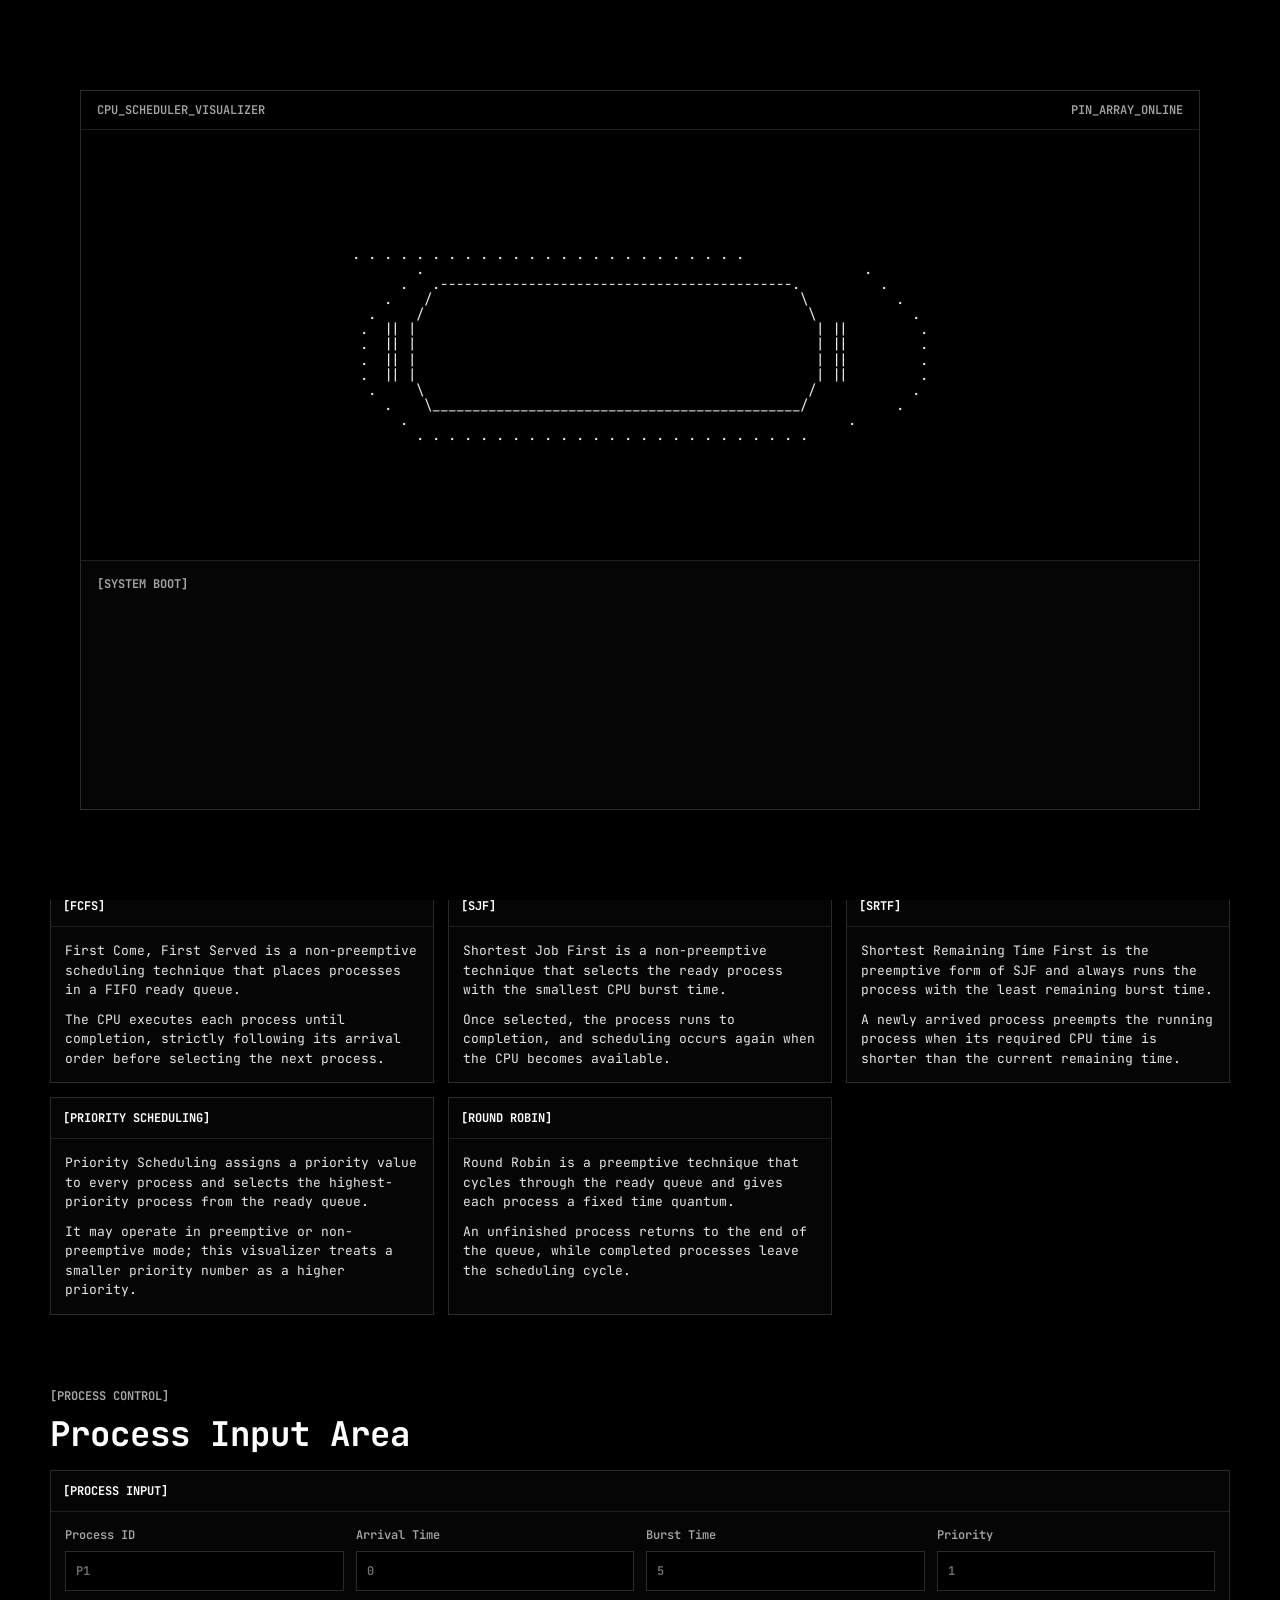
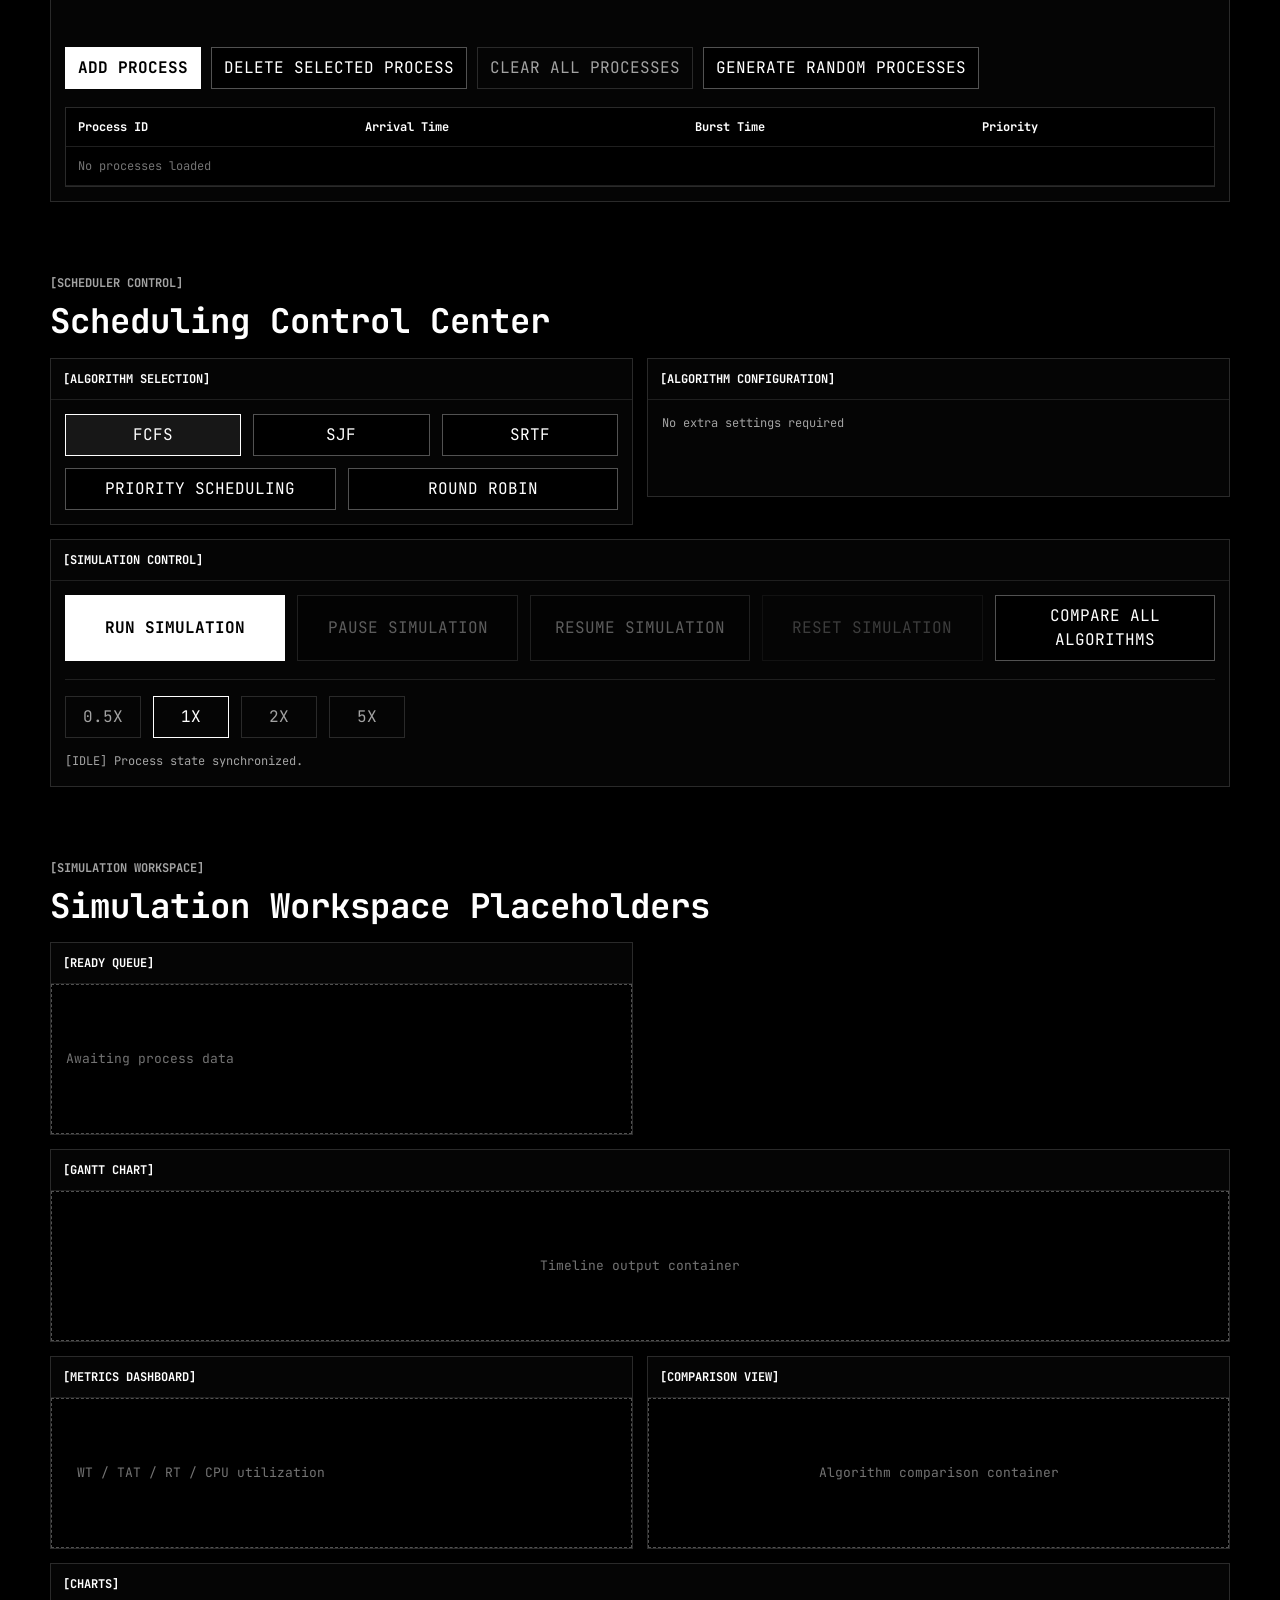
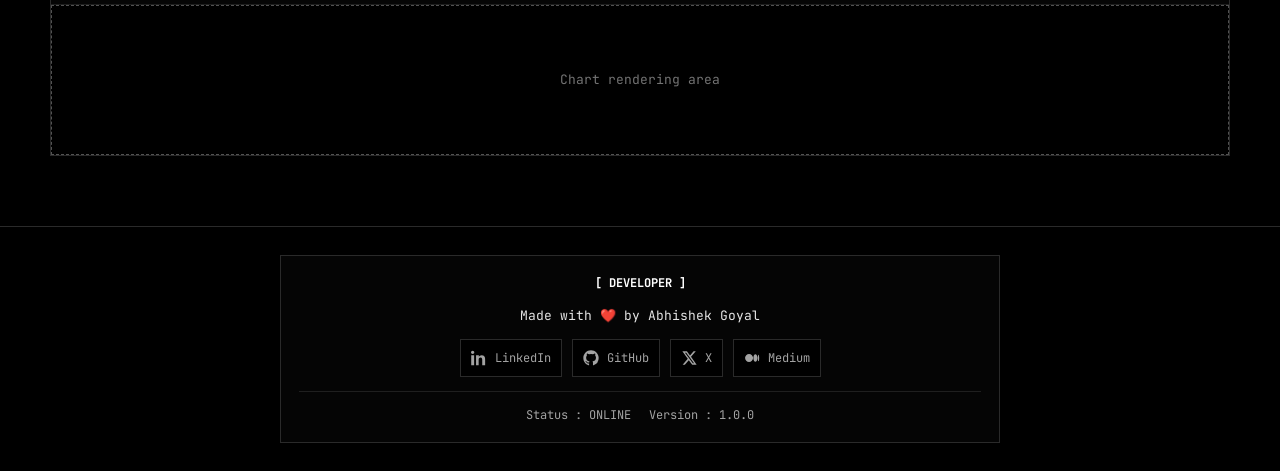
<file: index.html>
<!doctype html>
<html lang="en">
  <head>
    <meta charset="UTF-8" />
    <meta name="viewport" content="width=device-width, initial-scale=1.0" />
    <title>CPU Scheduling Visualizer</title>
    <link rel="preconnect" href="https://fonts.googleapis.com" />
    <link rel="preconnect" href="https://fonts.gstatic.com" crossorigin />
    <link
      href="https://fonts.googleapis.com/css2?family=JetBrains+Mono:wght@400;500;600;700&display=swap"
      rel="stylesheet"
    />
    <link rel="stylesheet" href="css/loading-screen.css" />
    <link rel="stylesheet" href="css/dashboard.css" />
  </head>
  <body class="booting">
    <section class="boot-screen" id="bootScreen" aria-label="Loading CPU Scheduling Visualizer">
      <div class="boot-frame">
        <header class="boot-header" aria-hidden="true">
          <span>CPU_SCHEDULER_VISUALIZER</span>
          <span id="bootStage">POWER_INIT</span>
        </header>

        <pre class="ascii-cpu" id="asciiCpu" aria-label="ASCII CPU silhouette"></pre>

        <div class="boot-console" aria-live="polite">
          <div class="boot-console__title">[SYSTEM BOOT]</div>
          <div class="boot-log" id="bootLog"></div>
          <div class="boot-access" id="bootAccess" aria-hidden="true">ACCESS GRANTED</div>
        </div>
      </div>
    </section>

    <header class="topbar">
      <div class="topbar__brand">CPU_SCHEDULER_VISUALIZER</div>
      <nav class="topbar__nav" aria-label="Primary navigation">
        <a
          href="https://medium.com/@abhishek-goyal/the-invisible-queue-running-your-computer-4a537cb6cbcb"
          target="_blank"
          rel="noopener noreferrer"
        >Documentation</a>
        <a href="#intro">Theory</a>
        <a href="#algorithms">Algorithms</a>
        <a href="#process-input">Input</a>
        <a href="#workspace">Workspace</a>
      </nav>
    </header>

    <main>
      <section class="hero section" aria-labelledby="hero-title">
        <div class="hero__content">
          <p class="eyebrow">[CPU LAB / SCHEDULING MODE]</p>
          <h1 id="hero-title">CPU Scheduling Visualizer</h1>
          <p class="hero__subtitle">
            A terminal-inspired dashboard for studying process scheduling, ready queues,
            Gantt timelines, and algorithm performance.
          </p>
          <div class="hero__actions" aria-label="Primary actions">
            <button class="button button--primary" type="button">Start Simulation</button>
            <button class="button button--secondary" type="button">Generate Random Processes</button>
          </div>
        </div>
        <aside class="hero__status" aria-label="System status">
          <div>STATUS: IDLE</div>
          <div>MODE: MANUAL_INPUT</div>
          <div>ALGORITHM: NOT_SELECTED</div>
          <div>CLOCK: 00:00</div>
        </aside>
      </section>

      <section class="section intro" id="intro" aria-labelledby="intro-title">
        <div class="section-heading">
          <p class="eyebrow">[EDUCATION]</p>
          <h2 id="intro-title">CPU Scheduling Introduction</h2>
        </div>
        <p>
          CPU scheduling decides which ready process receives processor time next. It
          affects waiting time, response time, throughput, and fairness. This visualizer
          compares classic scheduling strategies by showing process input, ready queue
          movement, execution order, timing metrics, and algorithm tradeoffs in a
          compact operating-system dashboard.
        </p>
      </section>

      <section class="section" id="algorithms" aria-labelledby="algorithms-title">
        <div class="section-heading">
          <p class="eyebrow">[ALGORITHM REFERENCE]</p>
          <h2 id="algorithms-title">Algorithm Cards</h2>
        </div>

        <div class="algorithm-grid">
          <article class="panel algorithm-card">
            <header class="panel__header">[FCFS]</header>
            <div class="panel__body">
              <p>
                First Come, First Served is a non-preemptive scheduling technique that places
                processes in a FIFO ready queue.
              </p>
              <p>
                The CPU executes each process until completion, strictly following its arrival
                order before selecting the next process.
              </p>
            </div>
          </article>

          <article class="panel algorithm-card">
            <header class="panel__header">[SJF]</header>
            <div class="panel__body">
              <p>
                Shortest Job First is a non-preemptive technique that selects the ready process
                with the smallest CPU burst time.
              </p>
              <p>
                Once selected, the process runs to completion, and scheduling occurs again when
                the CPU becomes available.
              </p>
            </div>
          </article>

          <article class="panel algorithm-card">
            <header class="panel__header">[SRTF]</header>
            <div class="panel__body">
              <p>
                Shortest Remaining Time First is the preemptive form of SJF and always runs the
                process with the least remaining burst time.
              </p>
              <p>
                A newly arrived process preempts the running process when its required CPU time
                is shorter than the current remaining time.
              </p>
            </div>
          </article>

          <article class="panel algorithm-card">
            <header class="panel__header">[PRIORITY SCHEDULING]</header>
            <div class="panel__body">
              <p>
                Priority Scheduling assigns a priority value to every process and selects the
                highest-priority process from the ready queue.
              </p>
              <p>
                It may operate in preemptive or non-preemptive mode; this visualizer treats a
                smaller priority number as a higher priority.
              </p>
            </div>
          </article>

          <article class="panel algorithm-card">
            <header class="panel__header">[ROUND ROBIN]</header>
            <div class="panel__body">
              <p>
                Round Robin is a preemptive technique that cycles through the ready queue and
                gives each process a fixed time quantum.
              </p>
              <p>
                An unfinished process returns to the end of the queue, while completed processes
                leave the scheduling cycle.
              </p>
            </div>
          </article>
        </div>
      </section>

      <section class="section input-workspace" id="process-input" aria-labelledby="input-title">
        <div class="section-heading">
          <p class="eyebrow">[PROCESS CONTROL]</p>
          <h2 id="input-title">Process Input Area</h2>
        </div>

        <div class="panel process-panel">
          <header class="panel__header">[PROCESS INPUT]</header>
          <div class="panel__body">
            <form class="process-form" id="processForm" aria-label="Process input form" novalidate>
              <label>
                <span>Process ID</span>
                <input type="text" name="process-id" placeholder="P1" autocomplete="off" />
              </label>
              <label>
                <span>Arrival Time</span>
                <input type="number" name="arrival-time" placeholder="0" min="0" />
              </label>
              <label>
                <span>Burst Time</span>
                <input type="number" name="burst-time" placeholder="5" min="1" />
              </label>
              <label>
                <span>Priority</span>
                <input type="number" name="priority" placeholder="1" min="1" />
              </label>
            </form>

            <div class="process-message" id="processMessage" role="status" aria-live="polite"></div>

            <div class="button-row" aria-label="Process actions">
              <button class="button button--primary" id="addProcessButton" type="submit" form="processForm">Add Process</button>
              <button class="button button--secondary" id="deleteSelectedProcessButton" type="button">Delete Selected Process</button>
              <button class="button button--ghost" id="clearProcessesButton" type="button">Clear All Processes</button>
              <button class="button button--secondary" id="generateRandomProcessesButton" type="button">Generate Random Processes</button>
            </div>

            <div class="process-table-shell" aria-label="Process table">
              <table class="process-table">
                <thead>
                  <tr>
                    <th scope="col">Process ID</th>
                    <th scope="col">Arrival Time</th>
                    <th scope="col">Burst Time</th>
                    <th scope="col">Priority</th>
                  </tr>
                </thead>
                <tbody id="processTableBody">
                  <tr>
                    <td colspan="4" class="process-table__empty">No processes loaded</td>
                  </tr>
                </tbody>
              </table>
            </div>
          </div>
        </div>
      </section>

      <section class="section" id="scheduler-control" aria-labelledby="scheduler-control-title">
        <div class="section-heading">
          <p class="eyebrow">[SCHEDULER CONTROL]</p>
          <h2 id="scheduler-control-title">Scheduling Control Center</h2>
        </div>

        <div class="scheduler-control-grid" id="schedulerControlCenter" aria-live="polite"></div>
      </section>

      <section class="section" id="workspace" aria-labelledby="workspace-title">
        <div class="section-heading">
          <p class="eyebrow">[SIMULATION WORKSPACE]</p>
          <h2 id="workspace-title">Simulation Workspace Placeholders</h2>
        </div>

        <div class="workspace-grid">
          <section class="panel placeholder-panel" aria-labelledby="ready-queue-title">
            <header class="panel__header" id="ready-queue-title">[READY QUEUE]</header>
            <div class="panel__body placeholder-box">Awaiting process data</div>
          </section>

          <section class="panel placeholder-panel placeholder-panel--wide" aria-labelledby="gantt-title">
            <header class="panel__header" id="gantt-title">[GANTT CHART]</header>
            <div class="panel__body placeholder-box">Timeline output container</div>
          </section>

          <section class="panel placeholder-panel" aria-labelledby="metrics-title">
            <header class="panel__header" id="metrics-title">[METRICS DASHBOARD]</header>
            <div class="panel__body placeholder-box">WT / TAT / RT / CPU utilization</div>
          </section>

          <section class="panel placeholder-panel" aria-labelledby="comparison-title">
            <header class="panel__header" id="comparison-title">[COMPARISON VIEW]</header>
            <div class="panel__body placeholder-box">Algorithm comparison container</div>
          </section>

          <section class="panel placeholder-panel placeholder-panel--wide" aria-labelledby="charts-title">
            <header class="panel__header" id="charts-title">[CHARTS]</header>
            <div class="panel__body placeholder-box">Chart rendering area</div>
          </section>
        </div>
      </section>
    </main>

    <footer class="footer developer-footer" aria-labelledby="developer-title">
      <div class="developer-footer__panel">
        <div class="developer-footer__label" id="developer-title">[ DEVELOPER ]</div>
        <div class="developer-footer__credit">Made with ❤️ by Abhishek Goyal</div>

        <nav class="developer-footer__links" aria-label="Developer social links">
          <a
            class="developer-footer__link"
            href="https://www.linkedin.com/in/abhishek-goyal-14b360283"
            target="_blank"
            rel="noopener noreferrer"
            aria-label="Open Abhishek Goyal LinkedIn profile in a new tab"
          >
            <svg aria-hidden="true" viewBox="0 0 24 24" focusable="false">
              <path d="M4.98 3.5C4.98 4.88 3.86 6 2.5 6S0 4.88 0 3.5 1.12 1 2.5 1s2.48 1.12 2.48 2.5ZM.32 8.05h4.36V23H.32V8.05Zm7.26 0h4.18v2.04h.06c.58-1.1 2.01-2.26 4.14-2.26 4.43 0 5.25 2.92 5.25 6.71V23h-4.36v-7.5c0-1.79-.03-4.09-2.49-4.09-2.5 0-2.88 1.95-2.88 3.96V23H7.58V8.05Z" />
            </svg>
            <span>LinkedIn</span>
          </a>
          <a
            class="developer-footer__link"
            href="https://github.com/abhishekgoyal02"
            target="_blank"
            rel="noopener noreferrer"
            aria-label="Open Abhishek Goyal GitHub profile in a new tab"
          >
            <svg aria-hidden="true" viewBox="0 0 24 24" focusable="false">
              <path d="M12 .5C5.65.5.5 5.65.5 12c0 5.1 3.29 9.4 7.86 10.93.58.1.79-.25.79-.56v-2.14c-3.2.69-3.87-1.36-3.87-1.36-.52-1.34-1.28-1.69-1.28-1.69-1.05-.72.08-.7.08-.7 1.16.08 1.77 1.19 1.77 1.19 1.03 1.76 2.7 1.25 3.36.96.1-.75.4-1.25.73-1.54-2.55-.29-5.24-1.28-5.24-5.69 0-1.26.45-2.28 1.19-3.09-.12-.29-.52-1.46.11-3.04 0 0 .98-.31 3.18 1.18a11.1 11.1 0 0 1 5.8 0c2.2-1.49 3.17-1.18 3.17-1.18.63 1.58.23 2.75.11 3.04.74.81 1.19 1.83 1.19 3.09 0 4.42-2.69 5.39-5.25 5.68.41.36.78 1.06.78 2.13v3.16c0 .31.21.67.8.56A11.5 11.5 0 0 0 23.5 12C23.5 5.65 18.35.5 12 .5Z" />
            </svg>
            <span>GitHub</span>
          </a>
          <a
            class="developer-footer__link"
            href="https://x.com/GoyalsAbhishek"
            target="_blank"
            rel="noopener noreferrer"
            aria-label="Open Abhishek Goyal X profile in a new tab"
          >
            <svg aria-hidden="true" viewBox="0 0 24 24" focusable="false">
              <path d="M18.9 2h3.28l-7.16 8.18L23.45 22h-6.6l-5.17-6.76L5.76 22H2.48l7.66-8.75L2.06 2h6.77l4.67 6.17L18.9 2Zm-1.15 17.92h1.82L7.84 3.97H5.89l11.86 15.95Z" />
            </svg>
            <span>X</span>
          </a>
          <a
            class="developer-footer__link"
            href="https://medium.com/@abhishek-goyal"
            target="_blank"
            rel="noopener noreferrer"
            aria-label="Open Abhishek Goyal Medium profile in a new tab"
          >
            <svg aria-hidden="true" viewBox="0 0 24 24" focusable="false">
              <path d="M13.54 12c0 3.31-2.67 6-5.96 6s-5.96-2.69-5.96-6 2.67-6 5.96-6 5.96 2.69 5.96 6Zm6.54 0c0 3.12-1.34 5.65-2.99 5.65S14.1 15.12 14.1 12s1.34-5.65 2.99-5.65 2.99 2.53 2.99 5.65Zm2.69 0c0 2.79-.47 5.05-1.06 5.05-.58 0-1.05-2.26-1.05-5.05s.47-5.05 1.05-5.05c.59 0 1.06 2.26 1.06 5.05Z" />
            </svg>
            <span>Medium</span>
          </a>
        </nav>

        <div class="developer-footer__meta" aria-label="Application status and version">
          <span>Status : ONLINE</span>
          <span>Version : 1.0.0</span>
        </div>
      </div>
    </footer>
    <script type="module" src="js/loading/loading-screen.js"></script>
    <script type="module" src="js/process/process-controller.js"></script>
    <script type="module" src="js/scheduling/scheduling-controller.js"></script>
  </body>
</html>
</file>
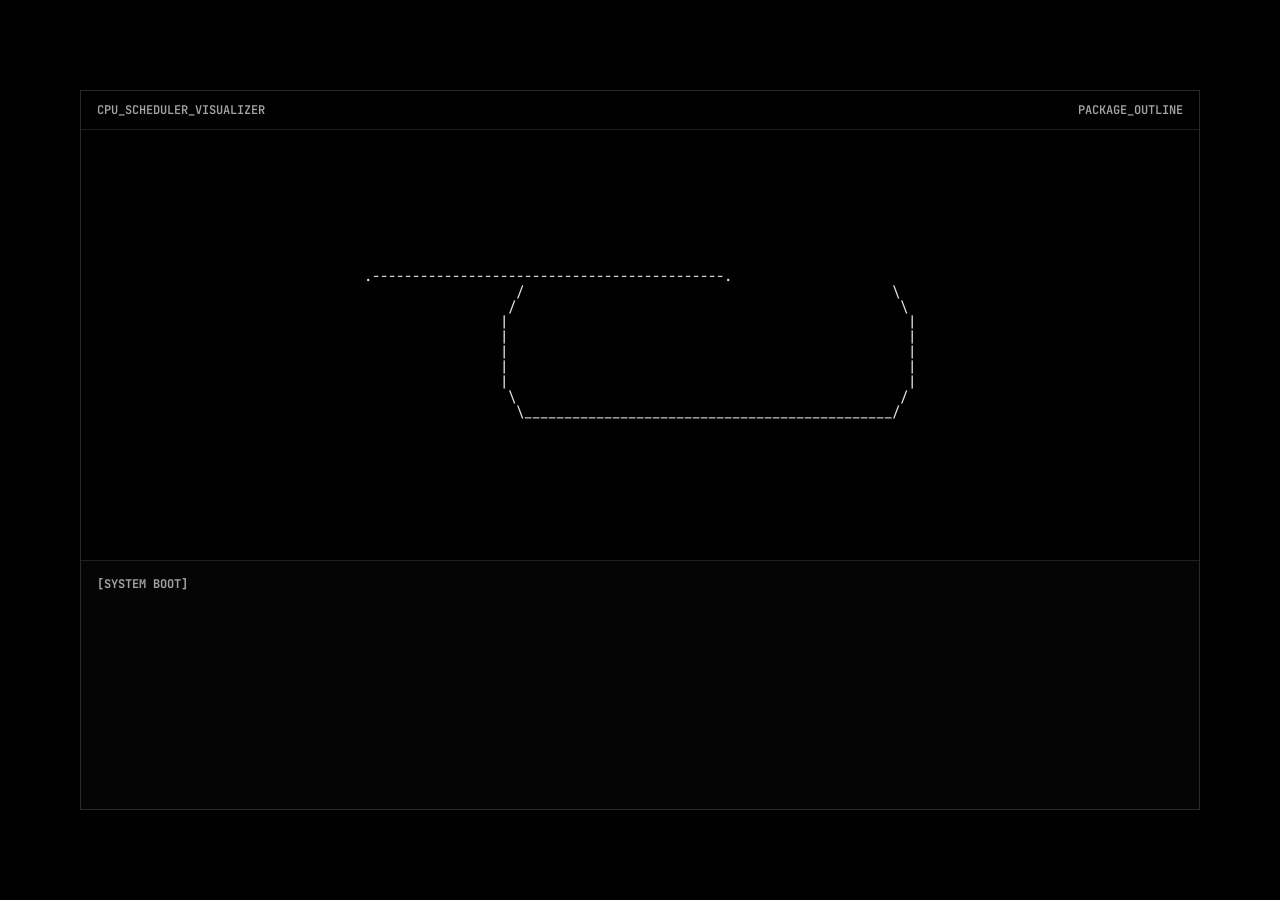
<file: loading-screen.html>
<!doctype html>
<html lang="en">
  <head>
    <meta charset="UTF-8" />
    <meta name="viewport" content="width=device-width, initial-scale=1.0" />
    <title>CPU Scheduling Visualizer | Boot</title>
    <link rel="preconnect" href="https://fonts.googleapis.com" />
    <link rel="preconnect" href="https://fonts.gstatic.com" crossorigin />
    <link
      href="https://fonts.googleapis.com/css2?family=JetBrains+Mono:wght@400;500;600;700&display=swap"
      rel="stylesheet"
    />
    <link rel="stylesheet" href="css/loading-screen.css" />
  </head>
  <body class="booting">
    <section class="boot-screen" id="bootScreen" aria-label="Loading CPU Scheduling Visualizer">
      <div class="boot-frame">
        <header class="boot-header" aria-hidden="true">
          <span>CPU_SCHEDULER_VISUALIZER</span>
          <span id="bootStage">POWER_INIT</span>
        </header>

        <pre class="ascii-cpu" id="asciiCpu" aria-label="ASCII CPU silhouette"></pre>

        <div class="boot-console" aria-live="polite">
          <div class="boot-console__title">[SYSTEM BOOT]</div>
          <div class="boot-log" id="bootLog"></div>
          <div class="boot-access" id="bootAccess" aria-hidden="true">ACCESS GRANTED</div>
        </div>
      </div>
    </section>

    <main class="site-shell" id="siteShell" aria-hidden="true">
      <div class="site-shell__placeholder">CPU Scheduling Visualizer</div>
    </main>

    <script type="module" src="js/loading/loading-screen.js"></script>
  </body>
</html>
</file>
<file: css/loading-screen.css>
:root {
  --black: #000000;
  --surface: #050505;
  --surface-raised: #0a0a0a;
  --border-subtle: #1f1f1f;
  --border: #2a2a2a;
  --border-strong: #525252;
  --text: #ffffff;
  --text-strong: #e5e5e5;
  --text-muted: #a3a3a3;
  --text-dim: #737373;
  --font-mono: "JetBrains Mono", Consolas, Monaco, "Courier New", monospace;
}

* {
  box-sizing: border-box;
}

html,
body {
  min-height: 100%;
  margin: 0;
}

body {
  background: var(--black);
  color: var(--text);
  font-family: var(--font-mono);
}

body.booting {
  overflow: hidden;
}

.boot-screen {
  position: fixed;
  inset: 0;
  z-index: 20;
  display: grid;
  min-height: 100dvh;
  overflow: hidden;
  background: var(--black);
  transition: opacity 420ms ease-out, visibility 420ms ease-out;
}

.boot-screen.is-complete {
  visibility: hidden;
  opacity: 0;
}

.boot-frame {
  position: relative;
  z-index: 1;
  display: grid;
  grid-template-rows: auto 1fr auto;
  width: min(1120px, calc(100vw - 32px));
  min-height: min(720px, calc(100dvh - 32px));
  margin: auto;
  border: 1px solid var(--border);
  background: var(--black);
}

.boot-header {
  display: flex;
  justify-content: space-between;
  gap: 16px;
  padding: 12px 16px;
  border-bottom: 1px solid var(--border-subtle);
  color: var(--text-muted);
  font-size: 12px;
  font-weight: 600;
  line-height: 1.2;
}

.ascii-cpu {
  align-self: center;
  justify-self: center;
  width: min-content;
  max-width: calc(100vw - 56px);
  margin: 0;
  overflow: hidden;
  color: var(--text-strong);
  font: 400 clamp(8px, 1.25vw, 14px) / 1.08 var(--font-mono);
  white-space: pre;
  text-align: left;
  opacity: 0;
  transform: translateY(8px);
  transition: color 220ms ease-out, opacity 260ms ease-out, transform 260ms ease-out;
}

.ascii-cpu.is-visible {
  opacity: 1;
  transform: translateY(0);
}

.ascii-cpu.is-refreshing {
  color: var(--text-dim);
}

.boot-console {
  display: grid;
  gap: 8px;
  padding: 16px;
  border-top: 1px solid var(--border-subtle);
  background: var(--surface);
}

.boot-console__title {
  color: var(--text-muted);
  font-size: 12px;
  font-weight: 700;
  line-height: 1.2;
}

.boot-log {
  display: grid;
  gap: 5px;
  min-height: 152px;
  color: var(--text-strong);
  font-size: clamp(12px, 2vw, 15px);
  line-height: 1.35;
}

.boot-line {
  min-height: 1.35em;
  color: var(--text-strong);
}

.boot-line::before {
  content: "> ";
  color: var(--text-muted);
}

.boot-cursor::after {
  content: "_";
  display: inline-block;
  margin-left: 2px;
  color: var(--text);
  animation: cursorBlink 620ms step-end infinite;
}

.boot-access {
  display: inline-flex;
  width: fit-content;
  max-width: 100%;
  border: 1px solid var(--text);
  padding: 8px 10px;
  background: var(--text);
  color: var(--black);
  font-size: clamp(13px, 2.2vw, 16px);
  font-weight: 700;
  line-height: 1;
  letter-spacing: 0;
  opacity: 0;
  transform: translateY(4px);
}

.boot-access.is-visible {
  animation: accessIn 260ms ease-out forwards;
}

.site-shell {
  display: grid;
  min-height: 100dvh;
  place-items: center;
  background: var(--black);
  opacity: 0;
  transition: opacity 420ms ease-out;
}

.site-shell.is-visible {
  opacity: 1;
}

.site-shell__placeholder {
  border: 1px solid var(--border-strong);
  padding: 12px 16px;
  color: var(--text-muted);
  font-size: 13px;
}

@keyframes cursorBlink {
  50% {
    opacity: 0;
  }
}

@keyframes accessIn {
  to {
    opacity: 1;
    transform: translateY(0);
  }
}

@media (max-width: 700px) {
  .boot-frame {
    width: calc(100vw - 20px);
    min-height: calc(100dvh - 20px);
  }

  .boot-header {
    align-items: flex-start;
    flex-direction: column;
    gap: 4px;
    padding: 10px 12px;
    font-size: 10px;
  }

  .ascii-cpu {
    max-width: calc(100vw - 36px);
    font-size: clamp(6px, 1.9vw, 9px);
  }

  .boot-console {
    padding: 12px;
  }

  .boot-log {
    min-height: 132px;
  }
}

@media (prefers-reduced-motion: reduce) {
  .boot-screen,
  .site-shell,
  .ascii-cpu,
  .boot-access,
  .boot-cursor::after {
    animation-duration: 1ms !important;
    transition-duration: 1ms !important;
  }
}
</file>
<file: css/dashboard.css>
:root {
  --black: #000000;
  --surface: #050505;
  --surface-raised: #0a0a0a;
  --hover: #171717;
  --border-subtle: #1f1f1f;
  --border: #2a2a2a;
  --border-strong: #525252;
  --white: #ffffff;
  --text: #ffffff;
  --text-strong: #e5e5e5;
  --text-muted: #a3a3a3;
  --text-dim: #737373;
  --font-mono: "JetBrains Mono", Consolas, Monaco, "Courier New", monospace;
}

* {
  box-sizing: border-box;
}

html {
  scroll-behavior: smooth;
}

body {
  min-height: 100vh;
  margin: 0;
  background: var(--black);
  color: var(--text);
  font-family: var(--font-mono);
  line-height: 1.5;
}

button,
input {
  font: inherit;
}

a {
  color: var(--text);
  text-decoration: none;
}

a:hover {
  color: var(--text-muted);
}

.topbar {
  position: sticky;
  top: 0;
  z-index: 5;
  display: flex;
  align-items: center;
  justify-content: space-between;
  gap: 16px;
  border-bottom: 1px solid var(--border);
  background: var(--black);
  padding: 14px 24px;
}

.topbar__brand {
  color: var(--white);
  font-size: 13px;
  font-weight: 700;
}

.topbar__nav {
  display: flex;
  flex-wrap: wrap;
  gap: 12px;
  justify-content: flex-end;
  font-size: 12px;
}

.section {
  width: min(1180px, calc(100vw - 32px));
  margin: 0 auto;
  padding: 36px 0;
}

.hero {
  display: grid;
  grid-template-columns: minmax(0, 1fr) 320px;
  gap: 20px;
  align-items: end;
  min-height: 430px;
  border-bottom: 1px solid var(--border-subtle);
}

.eyebrow {
  margin: 0 0 10px;
  color: var(--text-muted);
  font-size: 12px;
  font-weight: 700;
}

h1,
h2 {
  margin: 0;
  letter-spacing: 0;
  line-height: 1.1;
}

h1 {
  max-width: 780px;
  font-size: clamp(36px, 7vw, 74px);
}

h2 {
  font-size: clamp(22px, 3vw, 34px);
}

.hero__subtitle,
.intro p {
  max-width: 760px;
  color: var(--text-strong);
  font-size: 15px;
}

.hero__actions,
.button-row {
  display: flex;
  flex-wrap: wrap;
  gap: 10px;
  margin-top: 22px;
}

.hero__status {
  display: grid;
  gap: 8px;
  border: 1px solid var(--border);
  background: var(--surface);
  padding: 14px;
  color: var(--text-muted);
  font-size: 12px;
}

.section-heading {
  margin-bottom: 18px;
}

.algorithm-grid {
  display: grid;
  grid-template-columns: repeat(3, minmax(0, 1fr));
  gap: 14px;
}

.panel {
  border: 1px solid var(--border);
  background: var(--surface);
}

.panel__header {
  border-bottom: 1px solid var(--border-subtle);
  padding: 11px 12px;
  color: var(--white);
  font-size: 12px;
  font-weight: 700;
}

.panel__body {
  padding: 14px;
}

.algorithm-card p {
  margin: 0 0 10px;
  color: var(--text-strong);
  font-size: 13px;
}

.algorithm-card p:last-child {
  margin-bottom: 0;
}

.algorithm-card strong {
  color: var(--white);
  font-weight: 700;
}

.process-form {
  display: grid;
  grid-template-columns: repeat(4, minmax(0, 1fr));
  gap: 12px;
}

label {
  display: grid;
  gap: 7px;
  color: var(--text-muted);
  font-size: 12px;
  font-weight: 600;
}

input {
  width: 100%;
  min-height: 40px;
  border: 1px solid var(--border);
  border-radius: 0;
  background: var(--black);
  color: var(--white);
  padding: 8px 10px;
  outline: none;
}

input::placeholder {
  color: var(--text-dim);
}

input:focus {
  border-color: var(--white);
}

.process-message {
  min-height: 20px;
  margin-top: 14px;
  color: var(--text-muted);
  font-size: 12px;
}

.process-message[data-tone="error"] {
  color: var(--white);
}

.process-message[data-tone="success"] {
  color: var(--text-strong);
}

.button {
  display: inline-flex;
  align-items: center;
  justify-content: center;
  min-height: 40px;
  border: 1px solid var(--border-strong);
  border-radius: 0;
  padding: 8px 12px;
  cursor: pointer;
  letter-spacing: 0;
  text-transform: uppercase;
}

.button--primary {
  border-color: var(--white);
  background: var(--white);
  color: var(--black);
  font-weight: 700;
}

.button--secondary {
  background: var(--black);
  color: var(--white);
}

.button--ghost {
  border-color: var(--border);
  background: transparent;
  color: var(--text-muted);
}

.button:hover {
  border-color: var(--white);
  background: var(--hover);
  color: var(--white);
}

.button--primary:hover {
  background: var(--text-strong);
  color: var(--black);
}

.process-table-shell {
  margin-top: 18px;
  overflow-x: auto;
  border: 1px solid var(--border);
  background: var(--black);
}

.process-table {
  width: 100%;
  border-collapse: collapse;
  color: var(--text-strong);
  font-size: 12px;
}

.process-table th,
.process-table td {
  border-bottom: 1px solid var(--border-subtle);
  padding: 10px 12px;
  text-align: left;
  white-space: nowrap;
}

.process-table th {
  color: var(--white);
  font-weight: 700;
}

.process-table tbody tr {
  cursor: pointer;
}

.process-table tbody tr:hover,
.process-table tbody tr[aria-selected="true"] {
  background: var(--hover);
  color: var(--white);
}

.process-table tbody tr:focus {
  outline: 1px solid var(--white);
  outline-offset: -1px;
}

.process-table__empty {
  color: var(--text-dim);
  text-align: center;
}

.workspace-grid {
  display: grid;
  grid-template-columns: repeat(2, minmax(0, 1fr));
  gap: 14px;
}

.placeholder-panel--wide {
  grid-column: 1 / -1;
}

.placeholder-box {
  display: grid;
  min-height: 150px;
  place-items: center;
  border: 1px dashed var(--border-strong);
  background: var(--black);
  color: var(--text-dim);
  font-size: 13px;
  text-align: center;
}

.visualization-box {
  display: block;
  place-items: initial;
  width: 100%;
  overflow-x: auto;
  text-align: left;
}

.visualization-empty {
  display: grid;
  min-height: 120px;
  place-items: center;
  color: var(--text-dim);
  text-align: center;
}

.simulation-controls {
  display: flex;
  flex-wrap: wrap;
  gap: 8px;
  margin-bottom: 16px;
}

.speed-controls {
  display: flex;
  flex-wrap: wrap;
  gap: 8px;
}

.speed-control[data-active="true"] {
  border-color: var(--white);
  color: var(--white);
}

.gantt-chart {
  min-width: 520px;
}

.gantt-track {
  display: flex;
  min-height: 74px;
  border: 1px solid var(--border-strong);
  background: var(--black);
}

.gantt-block {
  display: grid;
  min-width: 56px;
  place-items: center;
  border-right: 1px solid var(--border-strong);
  background: var(--black);
  color: var(--text-dim);
  font-size: 13px;
  font-weight: 700;
  opacity: 0.22;
  transform: scaleY(0.82);
  transition: opacity 180ms ease-out, transform 180ms ease-out, background 180ms ease-out;
}

.gantt-block:last-child {
  border-right: 0;
}

.gantt-idle-block {
  min-width: 24px;
  border-right: 1px dashed var(--border);
  background: var(--black);
}

.gantt-block[data-visible="true"] {
  color: var(--white);
  opacity: 1;
  transform: scaleY(1);
}

.gantt-block[data-active="true"] {
  background: var(--hover);
  box-shadow: inset 0 0 0 1px var(--white);
}

.gantt-timestamps {
  position: relative;
  height: 30px;
  margin-top: 8px;
}

.gantt-timestamp {
  position: absolute;
  top: 0;
  color: var(--text-muted);
  font-size: 11px;
  transform: translateX(-50%);
}

.gantt-timestamp:first-child {
  transform: translateX(0);
}

.gantt-timestamp:last-child {
  transform: translateX(-100%);
}

.metrics-grid {
  display: grid;
  grid-template-columns: repeat(2, minmax(0, 1fr));
  gap: 10px;
}

.metric-card {
  border: 1px solid var(--border);
  background: var(--black);
  padding: 12px;
}

.metric-card__label {
  color: var(--text-muted);
  font-size: 11px;
  font-weight: 700;
  text-transform: uppercase;
}

.metric-card__value {
  margin-top: 7px;
  color: var(--white);
  font-size: 20px;
  font-weight: 700;
}

.results-table-shell {
  overflow-x: auto;
  padding-bottom: 2px;
}

.table-section-title {
  margin-bottom: 12px;
  border-bottom: 1px solid var(--border-subtle);
  padding-bottom: 10px;
  color: var(--white);
  font-size: 13px;
  font-weight: 700;
  text-transform: uppercase;
}

.results-table {
  width: 100%;
  min-width: 760px;
  border-collapse: collapse;
  border: 1px solid var(--border-strong);
  color: var(--text-strong);
  font-size: 12px;
  table-layout: fixed;
}

.results-table th,
.results-table td {
  border-right: 1px solid var(--border);
  border-bottom: 1px solid var(--border);
  padding: 10px 12px;
  text-align: left;
  white-space: nowrap;
}

.results-table th:last-child,
.results-table td:last-child {
  border-right: 0;
}

.results-table tbody tr:last-child td {
  border-bottom: 0;
}

.results-table th {
  background: var(--black);
  color: var(--white);
  font-weight: 700;
}

.results-table td:not(:first-child),
.results-table th:not(:first-child) {
  text-align: right;
}

.comparison-output {
  overflow-x: auto;
  padding-bottom: 2px;
}

.comparison-table {
  width: 100%;
  min-width: 760px;
  border-collapse: collapse;
  border: 1px solid var(--border-strong);
  color: var(--text-strong);
  font-size: 12px;
  table-layout: fixed;
}

.comparison-table th,
.comparison-table td {
  border-right: 1px solid var(--border);
  border-bottom: 1px solid var(--border);
  padding: 10px 12px;
  text-align: left;
  white-space: nowrap;
}

.comparison-table th:last-child,
.comparison-table td:last-child {
  border-right: 0;
}

.comparison-table tbody tr:last-child td {
  border-bottom: 0;
}

.comparison-table th {
  background: var(--black);
  color: var(--white);
  font-weight: 700;
}

.comparison-table td:not(:first-child),
.comparison-table th:not(:first-child) {
  text-align: right;
}

.comparison-table td[data-best="true"] {
  background: var(--hover);
  color: var(--white);
  font-weight: 700;
}

.comparison-summary {
  display: grid;
  gap: 8px;
  margin-top: 14px;
  border: 1px solid var(--border);
  background: var(--black);
  padding: 12px;
}

.comparison-summary__line {
  color: var(--white);
  font-size: 12px;
  font-weight: 700;
}

.comparison-summary__note {
  color: var(--text-muted);
  font-size: 12px;
}

.analytics-panel {
  overflow-x: auto;
}

.analytics-grid {
  display: grid;
  grid-template-columns: repeat(2, minmax(0, 1fr));
  gap: 14px;
}

.analytics-graph {
  min-width: 320px;
  border: 1px solid var(--border);
  background: var(--black);
  padding: 12px;
}

.analytics-graph__title {
  margin-bottom: 10px;
  color: var(--white);
  font-size: 12px;
  font-weight: 700;
  text-transform: uppercase;
}

.analytics-graph__svg {
  display: block;
  width: 100%;
  height: auto;
  border: 1px solid var(--border-subtle);
  background: var(--black);
}

.analytics-graph__axis {
  stroke: var(--border-strong);
  stroke-width: 1;
}

.analytics-graph__line {
  fill: none;
  stroke: var(--white);
  stroke-width: 2;
  stroke-linecap: square;
  stroke-linejoin: miter;
}

.analytics-graph__label {
  fill: var(--text-muted);
  font: 11px var(--font-mono);
}

.analytics-status {
  margin-top: 12px;
  border: 1px solid var(--border);
  background: var(--black);
  padding: 10px 12px;
  color: var(--text-muted);
  font-size: 12px;
}

.ready-queue {
  display: flex;
  flex-wrap: wrap;
  gap: 8px;
}

.ready-queue__item {
  border: 1px solid var(--border-strong);
  background: var(--black);
  color: var(--text-strong);
  padding: 8px 10px;
  font-size: 12px;
  font-weight: 700;
}

.ready-queue__item[data-active="true"] {
  border-color: var(--white);
  background: var(--hover);
  color: var(--white);
}

.scheduler-control-grid {
  display: grid;
  grid-template-columns: repeat(2, minmax(0, 1fr));
  align-items: start;
  gap: 14px;
}

.scheduler-control-panel--wide {
  grid-column: 1 / -1;
}

.scheduler-algorithm-grid {
  display: flex;
  flex-wrap: wrap;
  gap: 12px;
}

.scheduler-control-row,
.scheduler-speed-row {
  display: flex;
  flex-wrap: wrap;
  align-items: stretch;
  gap: 12px;
}

.scheduler-control-row {
  margin-bottom: 18px;
}

.scheduler-speed-row {
  padding-top: 16px;
  border-top: 1px solid var(--border-subtle);
}

.scheduler-control-row .button {
  flex: 1 1 170px;
  min-width: 150px;
}

.scheduler-speed-row .button {
  flex: 0 1 76px;
  min-width: 64px;
}

.scheduler-algorithm-button {
  flex: 1 1 160px;
  min-width: 140px;
}

.scheduler-algorithm-button[data-selected="true"] {
  border-color: var(--white);
  background: var(--hover);
  color: var(--white);
}

.scheduler-config-panel {
  display: grid;
  gap: 12px;
  min-height: 96px;
}

.scheduler-config-placeholder,
.scheduler-control-message {
  color: var(--text-muted);
  font-size: 12px;
}

.scheduler-control-message {
  margin-top: 14px;
  min-height: 20px;
}

.button:disabled {
  cursor: not-allowed;
  opacity: 0.35;
}

.footer {
  display: grid;
  place-items: center;
  margin-top: 34px;
  border-top: 1px solid var(--border);
  padding: 18px 24px;
  color: var(--text-muted);
  font-size: 12px;
}

.developer-footer {
  padding: 28px 24px;
}

.developer-footer__panel {
  display: grid;
  width: min(720px, 100%);
  gap: 14px;
  border: 1px solid var(--border);
  background: var(--surface);
  padding: 18px;
  text-align: center;
}

.developer-footer__label {
  color: var(--white);
  font-size: 12px;
  font-weight: 700;
}

.developer-footer__credit {
  color: var(--text-strong);
  font-size: 13px;
}

.developer-footer__links {
  display: flex;
  flex-wrap: wrap;
  gap: 10px;
  justify-content: center;
}

.developer-footer__link {
  display: inline-flex;
  align-items: center;
  gap: 8px;
  min-height: 38px;
  border: 1px solid var(--border);
  background: var(--black);
  padding: 8px 10px;
  color: var(--text-muted);
  transition: border-color 160ms ease-out, background 160ms ease-out, color 160ms ease-out;
}

.developer-footer__link:hover,
.developer-footer__link:focus-visible {
  border-color: var(--border-strong);
  background: var(--hover);
  color: var(--white);
}

.developer-footer__link:focus-visible {
  outline: 1px solid var(--white);
  outline-offset: 2px;
}

.developer-footer__link svg {
  width: 16px;
  height: 16px;
  fill: currentColor;
  flex: 0 0 auto;
}

.developer-footer__meta {
  display: flex;
  flex-wrap: wrap;
  gap: 8px 18px;
  justify-content: center;
  border-top: 1px solid var(--border-subtle);
  padding-top: 14px;
  color: var(--text-muted);
}

@media (max-width: 900px) {
  .topbar,
  .footer:not(.developer-footer) {
    align-items: flex-start;
    flex-direction: column;
  }

  .hero {
    grid-template-columns: 1fr;
    min-height: auto;
  }

  .algorithm-grid,
  .process-form,
  .metrics-grid,
  .analytics-grid,
  .scheduler-control-grid,
  .workspace-grid {
    grid-template-columns: 1fr;
  }

  .placeholder-panel--wide {
    grid-column: auto;
  }

  .scheduler-control-panel--wide {
    grid-column: auto;
  }
}

@media (max-width: 560px) {
  .section {
    width: min(100% - 20px, 1180px);
    padding: 26px 0;
  }

  .topbar {
    padding: 12px 10px;
  }

  .topbar__nav {
    justify-content: flex-start;
  }

  h1 {
    font-size: 34px;
  }

  .button,
  .hero__actions,
  .button-row {
    width: 100%;
  }

  .scheduler-control-row .button,
  .scheduler-speed-row .button,
  .scheduler-algorithm-button {
    flex-basis: 100%;
    width: 100%;
  }

  .button {
    justify-content: center;
  }

  .developer-footer {
    padding: 22px 10px;
  }

  .developer-footer__panel {
    padding: 14px;
  }

  .developer-footer__link {
    justify-content: center;
    width: 100%;
  }

  .developer-footer__meta {
    flex-direction: column;
  }
}
</file>
